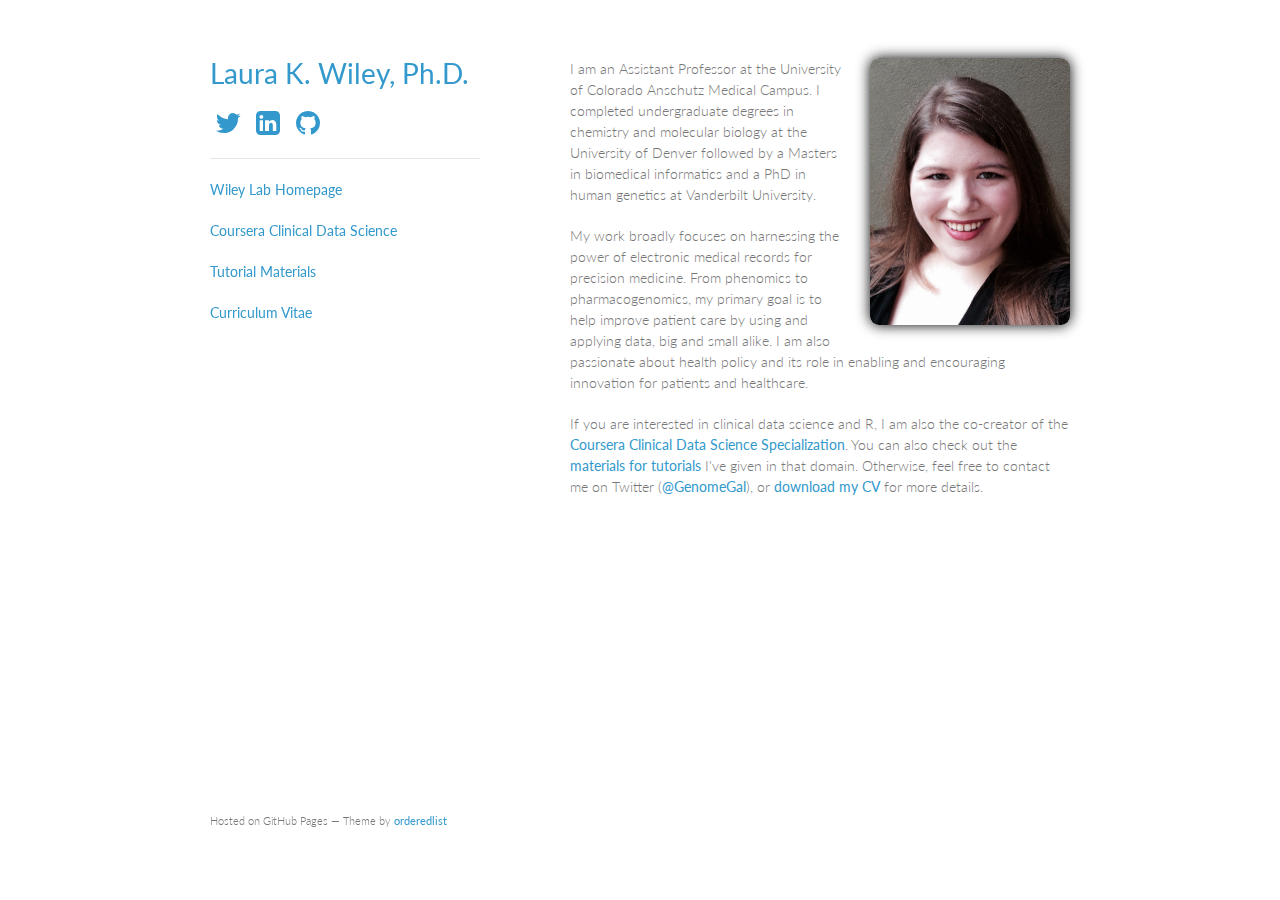
<file: index.html>
<!doctype html>
<html>
  <head>
    <meta charset="utf-8">
    <meta http-equiv="X-UA-Compatible" content="chrome=1">
    <title>Laura K. Wiley</title>

    <link rel="stylesheet" href="stylesheets/styles.css">
    <link rel="stylesheet" href="stylesheets/custom.css">
    <link rel="stylesheet" href="stylesheets/github-light.css">
    <link rel="stylesheet" href="font-awesome-4.4.0/css/font-awesome.min.css">
    <meta name="viewport" content="width=device-width, initial-scale=1, user-scalable=no">
    <!--[if lt IE 9]>
    <script src="//html5shiv.googlecode.com/svn/trunk/html5.js"></script>
    <![endif]-->
    <script>
      (function(i,s,o,g,r,a,m){i['GoogleAnalyticsObject']=r;i[r]=i[r]||function(){
      (i[r].q=i[r].q||[]).push(arguments)},i[r].l=1*new Date();a=s.createElement(o),
      m=s.getElementsByTagName(o)[0];a.async=1;a.src=g;m.parentNode.insertBefore(a,m)
      })(window,document,'script','//www.google-analytics.com/analytics.js','ga');

      ga('create', 'UA-69118977-1', 'auto');
      ga('send', 'pageview');
    </script>
  </head>
  <body>
    <div class="wrapper">
      <header>
        <h1><a href="index.html">Laura K. Wiley, Ph.D.</a></h1>
        <p>
        <a href="https://twitter.com/genomegal" target="_blank"><i class="fa fa-twitter fa-2x fa-fw"></i> </a>
        <a href="https://www.linkedin.com/in/laurakwiley" target="_blank"><i class="fa fa-linkedin-square fa-2x fa-fw"></i></a>
        <a href="https://github.com/laurakwiley" target="_blank"><i class="fa fa-github fa-2x fa-fw"></i></a>
        </p>
        <hr>

        <p class="view"><a href="www.thewileylab.org">Wiley Lab Homepage</a></p>
        <p class="view"><a href="www.learnclinicaldatascience.org">Coursera Clinical Data Science</a></p>
        <p class="view"><a href="tutorialmaterials.html">Tutorial Materials</a></p>
        <p class="view"><a href="wileylk_cv.pdf" target="_blank">Curriculum Vitae</a></p>

        <!--Old social media links-->
        <!--<p class="view"><a href="https://twitter.com/genomegal" target="_blank"><i class="fa fa-twitter"></i> Twitter</a></p>
        <p class="view"><a href="https://github.com/laurakwiley" target="_blank"><i class="fa fa-github"></i> Github</a></p>
        <p class="view"><a href="https://www.linkedin.com/in/laurakwiley" target="_blank"><i class="fa fa-linkedin-square"></i> Linkedin</a></p>
        <p class="view"><a href="mailto:&#108;&#097;&#117;&#114;&#097;&#107;&#119;&#105;&#108;&#101;&#121;&#064;&#103;&#109;&#097;&#105;&#108;&#046;&#099;&#111;&#109;"><i class="fa fa-envelope"></i>Email</a></p>-->
        
      </header>
      <section>
        <img class="img-rounded-shadow img-responsive pull-right" id="profile" src="img/LauraKWiley.jpg" width="200" title="Laura Wiley"/>
        <!--<h2>Welcome!</h2>-->

        <p>I am an Assistant Professor at the University of Colorado Anschutz Medical Campus. I completed undergraduate degrees in chemistry and molecular biology at the University of Denver followed by a Masters in biomedical informatics and a PhD in human genetics at Vanderbilt University. </p>

        <p>My work broadly focuses on harnessing the power of electronic medical records for precision medicine. From phenomics to pharmacogenomics, my primary goal is to help improve patient care by using and applying data, big and small alike. I am also passionate about health policy and its role in enabling and encouraging innovation for patients and healthcare.</p>

        <p>If you are interested in clinical data science and R, I am also the co-creator of the <a href="https://www.learnclinicaldatascience.org" target="_blank">Coursera Clinical Data Science Specialization</a>. You can also check out the <a href="tutorialmaterials.html">materials for tutorials</a> I've given in that domain. Otherwise, feel free to contact me on Twitter (<a href="https://twitter.com/genomegal" target="_blank">@GenomeGal</a>), or <a href="wileylk_cv.pdf" target="_blank">download my CV</a> for more details.</p>

      </section>
      <footer>
        <p><small>Hosted on GitHub Pages &mdash; Theme by <a href="https://github.com/orderedlist">orderedlist</a></small></p>
      </footer>
    </div>
    <script src="javascripts/scale.fix.js"></script>
    
  </body>
</html>
</file>
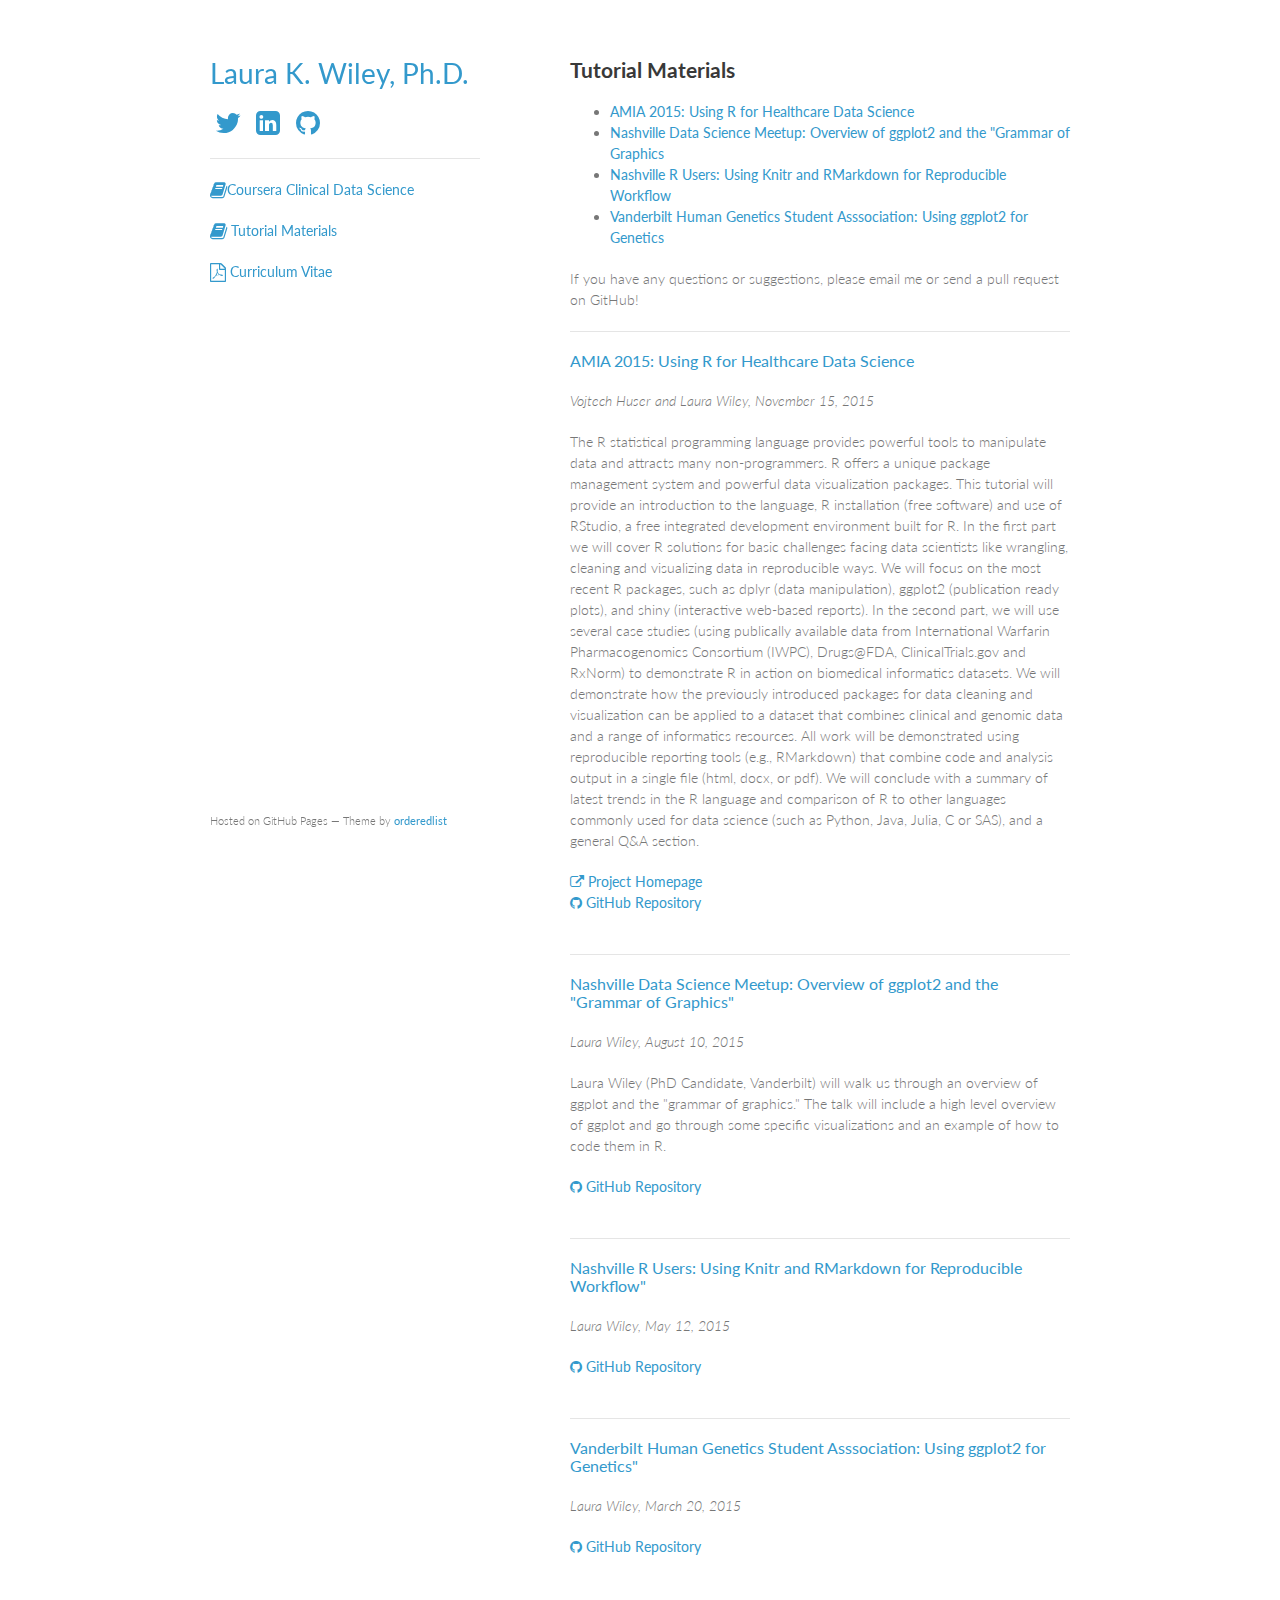
<file: tutorialmaterials.html>
<!doctype html>
<html>
  <head>
    <meta charset="utf-8">
    <meta http-equiv="X-UA-Compatible" content="chrome=1">
    <title>Laura K. Wiley</title>

    <link rel="stylesheet" href="stylesheets/styles.css">
    <link rel="stylesheet" href="stylesheets/github-light.css">
    <link rel="stylesheet" href="font-awesome-4.4.0/css/font-awesome.min.css">
    <meta name="viewport" content="width=device-width, initial-scale=1, user-scalable=no">
    <!--[if lt IE 9]>
    <script src="//html5shiv.googlecode.com/svn/trunk/html5.js"></script>
    <![endif]-->
  </head>
  <body>
    <div class="wrapper">

      <header>
        <h1><a href="index.html">Laura K. Wiley, Ph.D.</a></h1>
        <p>
        <a href="https://twitter.com/genomegal" target="_blank"><i class="fa fa-twitter fa-2x fa-fw"></i> </a>
        <a href="https://www.linkedin.com/in/laurakwiley" target="_blank"><i class="fa fa-linkedin-square fa-2x fa-fw"></i></a>
        <a href="https://github.com/laurakwiley" target="_blank"><i class="fa fa-github fa-2x fa-fw"></i></a>
        </p>
        <hr>

	<p class="view"><a href="https://www.coursera.org/specializations/clinical-data-science"><i class="fa fa-book fa-lg"></i>Coursera Clinical Data Science</a></p>
        <p class="view"><a href="tutorialmaterials.html"><i class="fa fa-book fa-lg"></i>  Tutorial Materials</a></p>
        <p class="view"><a href="wileylk_cv.pdf" target="_blank"><i class="fa fa-file-pdf-o fa-lg"></i>  Curriculum Vitae</a></p>

        <!--Old social media links-->
        <!--<p class="view"><a href="https://twitter.com/genomegal" target="_blank"><i class="fa fa-twitter"></i> Twitter</a></p>
        <p class="view"><a href="https://github.com/laurakwiley" target="_blank"><i class="fa fa-github"></i> Github</a></p>
        <p class="view"><a href="https://www.linkedin.com/in/laurakwiley" target="_blank"><i class="fa fa-linkedin-square"></i> Linkedin</a></p>
        <p class="view"><a href="mailto:&#108;&#097;&#117;&#114;&#097;&#107;&#119;&#105;&#108;&#101;&#121;&#064;&#103;&#109;&#097;&#105;&#108;&#046;&#099;&#111;&#109;"><i class="fa fa-envelope"></i>Email</a></p>-->
        
      </header>


      <section>
        <h2>Tutorial Materials</h2>

        <ul>
        	<li><a href="#AMIA2015">AMIA 2015: Using R for Healthcare Data Science</a></li>
        	<li><a href="#NashDSggplot">Nashville Data Science Meetup: Overview of ggplot2 and the "Grammar of Graphics</a></li>
        	<li><a href="#NashRknitr">Nashville R Users: Using Knitr and RMarkdown for Reproducible Workflow</a></li>
        	<li><a href="#HGSAggplot">Vanderbilt Human Genetics Student Asssociation: Using ggplot2 for Genetics</a></li>
        </ul>

        If you have any questions or suggestions, please email me or send a pull request on GitHub!

        <br><br><hr>

        <h3><div id="AMIA2015"><a href="AMIA-2015-Using-R-for-Healthcare-Data-Science/">AMIA 2015: Using R for Healthcare Data Science</a></div></h3>

	        <p><i>Vojtech Huser and Laura Wiley, November 15, 2015</i><p> 

	        <p>The R statistical programming language provides powerful tools to manipulate data and attracts many non-programmers. R offers a unique package management system and powerful data visualization packages. This tutorial will provide an introduction to the language, R installation (free software) and use of RStudio, a free integrated development environment built for R. In the first part we will cover R solutions for basic challenges facing data scientists like wrangling, cleaning and visualizing data in reproducible ways. We will focus on the most recent R packages, such as dplyr (data manipulation), ggplot2 (publication ready plots), and shiny (interactive web-based reports). In the second part, we will use several case studies (using publically available data from International Warfarin Pharmacogenomics Consortium (IWPC), Drugs@FDA, ClinicalTrials.gov and RxNorm) to demonstrate R in action on biomedical informatics datasets. We will demonstrate how the previously introduced packages for data cleaning and visualization can be applied to a dataset that combines clinical and genomic data and a range of informatics resources. All work will be demonstrated using reproducible reporting tools (e.g., RMarkdown) that combine code and analysis output in a single file (html, docx, or pdf). We will conclude with a summary of latest trends in the R language and comparison of R to other languages commonly used for data science (such as Python, Java, Julia, C or SAS), and a general Q&A section.</p>

	        <p>
            <a href="AMIA-2015-Using-R-for-Healthcare-Data-Science/"><i class="fa fa-external-link"></i> Project Homepage</a></li>
            <br>
            <a href="https://github.com/laurakwiley/AMIA-2015-Using-R-for-Healthcare-Data-Science" target="_blank"><i class="fa fa-github"></i> GitHub Repository</a></li>
          </p>
	        
	    <br><hr>

        <h3><a name="NashDSggplot">Nashville Data Science Meetup: Overview of ggplot2 and the "Grammar of Graphics"</a></h3>

	        <p><i>Laura Wiley, August 10, 2015</i><p> 
	        <p>Laura Wiley (PhD Candidate, Vanderbilt) will walk us through an overview of ggplot and the "grammar of graphics." The talk will include a high level overview of ggplot and go through some specific visualizations and an example of how to code them in R.</p>

          <p><a href="https://github.com/laurakwiley/NashvilleDataScienceMeetup_GGPlot" target="_blank"><i class="fa fa-github"></i> GitHub Repository</a></p>

	    <br><hr>

		<h3><a name="NashRknitr">Nashville R Users: Using Knitr and RMarkdown for Reproducible Workflow"</a></h3>

	        <p><i>Laura Wiley, May 12, 2015</i><p> 
	        
          <p><a href="https://github.com/laurakwiley/KnitrandRMarkdown_NashvilleRUsers" target="_blank"><i class="fa fa-github"></i> GitHub Repository</a></p>

	    <br><hr>

        <h3><a name="HGSAggplot">Vanderbilt Human Genetics Student Asssociation: Using ggplot2 for Genetics"</a></h3>

	        <p><i>Laura Wiley, March 20, 2015</i><p> 
	        
          <p><a href="https://github.com/laurakwiley/HGEN_ggplot_tutorial_20150320" target="_blank"><i class="fa fa-github"></i> GitHub Repository</a></p>

      </section>
      <footer>
        <p><small>Hosted on GitHub Pages &mdash; Theme by <a href="https://github.com/orderedlist">orderedlist</a></small></p>
      </footer>
    </div>
    <script src="javascripts/scale.fix.js"></script>
    
  </body>
</html>
</file>
<file: stylesheets/styles.css>
@import url(https://fonts.googleapis.com/css?family=Lato:300italic,700italic,300,700);

body {
  padding:50px;
  font:14px/1.5 Lato, "Helvetica Neue", Helvetica, Arial, sans-serif;
  color:#777;
  font-weight:300;
}

h1, h2, h3, h4, h5, h6 {
  color:#222;
  margin:0 0 20px;
}

p, ul, ol, table, pre, dl {
  margin:0 0 20px;
}

h1, h2, h3 {
  line-height:1.1;
}

h1 {
  font-size:28px;
}

h2 {
  color:#393939;
}

h3, h4, h5, h6 {
  color:#494949;
}

a {
  color:#39c;
  font-weight:400;
  text-decoration:none;
}

a small {
  font-size:11px;
  color:#777;
  margin-top:-0.6em;
  display:block;
}

.wrapper {
  width:860px;
  margin:0 auto;
}

blockquote {
  border-left:1px solid #e5e5e5;
  margin:0;
  padding:0 0 0 20px;
  font-style:italic;
}

code, pre {
  font-family:Monaco, Bitstream Vera Sans Mono, Lucida Console, Terminal;
  color:#333;
  font-size:12px;
}

pre {
  padding:8px 15px;
  background: #f8f8f8;
  border-radius:5px;
  border:1px solid #e5e5e5;
  overflow-x: auto;
}

table {
  width:100%;
  border-collapse:collapse;
}

th, td {
  text-align:left;
  padding:5px 10px;
  border-bottom:1px solid #e5e5e5;
}

dt {
  color:#444;
  font-weight:700;
}

th {
  color:#444;
}

img {
  max-width:100%;
}

header {
  width:270px;
  float:left;
  position:fixed;
}

header ul {
  list-style:none;
  height:40px;

  padding:0;

  background: #eee;
  background: -moz-linear-gradient(top, #f8f8f8 0%, #dddddd 100%);
  background: -webkit-gradient(linear, left top, left bottom, color-stop(0%,#f8f8f8), color-stop(100%,#dddddd));
  background: -webkit-linear-gradient(top, #f8f8f8 0%,#dddddd 100%);
  background: -o-linear-gradient(top, #f8f8f8 0%,#dddddd 100%);
  background: -ms-linear-gradient(top, #f8f8f8 0%,#dddddd 100%);
  background: linear-gradient(top, #f8f8f8 0%,#dddddd 100%);

  border-radius:5px;
  border:1px solid #d2d2d2;
  box-shadow:inset #fff 0 1px 0, inset rgba(0,0,0,0.03) 0 -1px 0;
  width:270px;
}

header li {
  width:89px;
  float:left;
  border-right:1px solid #d2d2d2;
  height:40px;
}

header ul a {
  line-height:1;
  font-size:11px;
  color:#999;
  display:block;
  text-align:center;
  padding-top:6px;
  height:40px;
}

strong {
  color:#222;
  font-weight:700;
}

header ul li + li {
  width:88px;
  border-left:1px solid #fff;
}

header ul li + li + li {
  border-right:none;
  width:89px;
}

header ul a strong {
  font-size:14px;
  display:block;
  color:#222;
}

section {
  width:500px;
  float:right;
  padding-bottom:50px;
}

small {
  font-size:11px;
}

hr {
  border:0;
  background:#e5e5e5;
  height:1px;
  margin:0 0 20px;
}

footer {
  width:270px;
  float:left;
  position:fixed;
  bottom:50px;
}

@media print, screen and (max-width: 960px) {

  div.wrapper {
    width:auto;
    margin:0;
  }

  header, section, footer {
    float:none;
    position:static;
    width:auto;
  }

  header {
    padding-right:320px;
  }

  section {
    border:1px solid #e5e5e5;
    border-width:1px 0;
    padding:20px 0;
    margin:0 0 20px;
  }

  header a small {
    display:inline;
  }

  header ul {
    position:absolute;
    right:50px;
    top:52px;
  }
}

@media print, screen and (max-width: 720px) {
  body {
    word-wrap:break-word;
  }

  header {
    padding:0;
  }

  header ul, header p.view {
    position:static;
  }

  pre, code {
    word-wrap:normal;
  }
}

@media print, screen and (max-width: 480px) {
  body {
    padding:15px;
  }

  header ul {
    display:none;
  }
}

@media print {
  body {
    padding:0.4in;
    font-size:12pt;
    color:#444;
  }
}
</file>
<file: stylesheets/custom.css>
.img-rounded-shadow {
  -moz-border-radius: 9px; 
  -webkit-border-radius: 9px; 
  border-radius: 9px; 
  -moz-box-shadow: 0px 0px 14px #000000; 
  -webkit-box-shadow: 0px 0px 14px #000000; 
  box-shadow: 0x 0px 20px #000000; 
  margin:0 0px 20px 20px;
}

.img-responsive {
  display: block;
  height: auto;
  max-width: 100%;
}

.pull-right {
  float: right !important;
}
</file>
<file: stylesheets/github-light.css>
/*
   Copyright 2014 GitHub Inc.

   Licensed under the Apache License, Version 2.0 (the "License");
   you may not use this file except in compliance with the License.
   You may obtain a copy of the License at

       http://www.apache.org/licenses/LICENSE-2.0

   Unless required by applicable law or agreed to in writing, software
   distributed under the License is distributed on an "AS IS" BASIS,
   WITHOUT WARRANTIES OR CONDITIONS OF ANY KIND, either express or implied.
   See the License for the specific language governing permissions and
   limitations under the License.

*/

.pl-c /* comment */ {
  color: #969896;
}

.pl-c1      /* constant, markup.raw, meta.diff.header, meta.module-reference, meta.property-name, support, support.constant, support.variable, variable.other.constant */,
.pl-s .pl-v /* string variable */ {
  color: #0086b3;
}

.pl-e  /* entity */,
.pl-en /* entity.name */ {
  color: #795da3;
}

.pl-s .pl-s1 /* string source */,
.pl-smi      /* storage.modifier.import, storage.modifier.package, storage.type.java, variable.other, variable.parameter.function */ {
  color: #333;
}

.pl-ent /* entity.name.tag */ {
  color: #63a35c;
}

.pl-k /* keyword, storage, storage.type */ {
  color: #a71d5d;
}

.pl-pds              /* punctuation.definition.string, string.regexp.character-class */,
.pl-s                /* string */,
.pl-s .pl-pse .pl-s1 /* string punctuation.section.embedded source */,
.pl-sr               /* string.regexp */,
.pl-sr .pl-cce       /* string.regexp constant.character.escape */,
.pl-sr .pl-sra       /* string.regexp string.regexp.arbitrary-repitition */,
.pl-sr .pl-sre       /* string.regexp source.ruby.embedded */ {
  color: #183691;
}

.pl-v /* variable */ {
  color: #ed6a43;
}

.pl-id /* invalid.deprecated */ {
  color: #b52a1d;
}

.pl-ii /* invalid.illegal */ {
  background-color: #b52a1d;
  color: #f8f8f8;
}

.pl-sr .pl-cce /* string.regexp constant.character.escape */ {
  color: #63a35c;
  font-weight: bold;
}

.pl-ml /* markup.list */ {
  color: #693a17;
}

.pl-mh        /* markup.heading */,
.pl-mh .pl-en /* markup.heading entity.name */,
.pl-ms        /* meta.separator */ {
  color: #1d3e81;
  font-weight: bold;
}

.pl-mq /* markup.quote */ {
  color: #008080;
}

.pl-mi /* markup.italic */ {
  color: #333;
  font-style: italic;
}

.pl-mb /* markup.bold */ {
  color: #333;
  font-weight: bold;
}

.pl-md /* markup.deleted, meta.diff.header.from-file */ {
  background-color: #ffecec;
  color: #bd2c00;
}

.pl-mi1 /* markup.inserted, meta.diff.header.to-file */ {
  background-color: #eaffea;
  color: #55a532;
}

.pl-mdr /* meta.diff.range */ {
  color: #795da3;
  font-weight: bold;
}

.pl-mo /* meta.output */ {
  color: #1d3e81;
}
</file>
